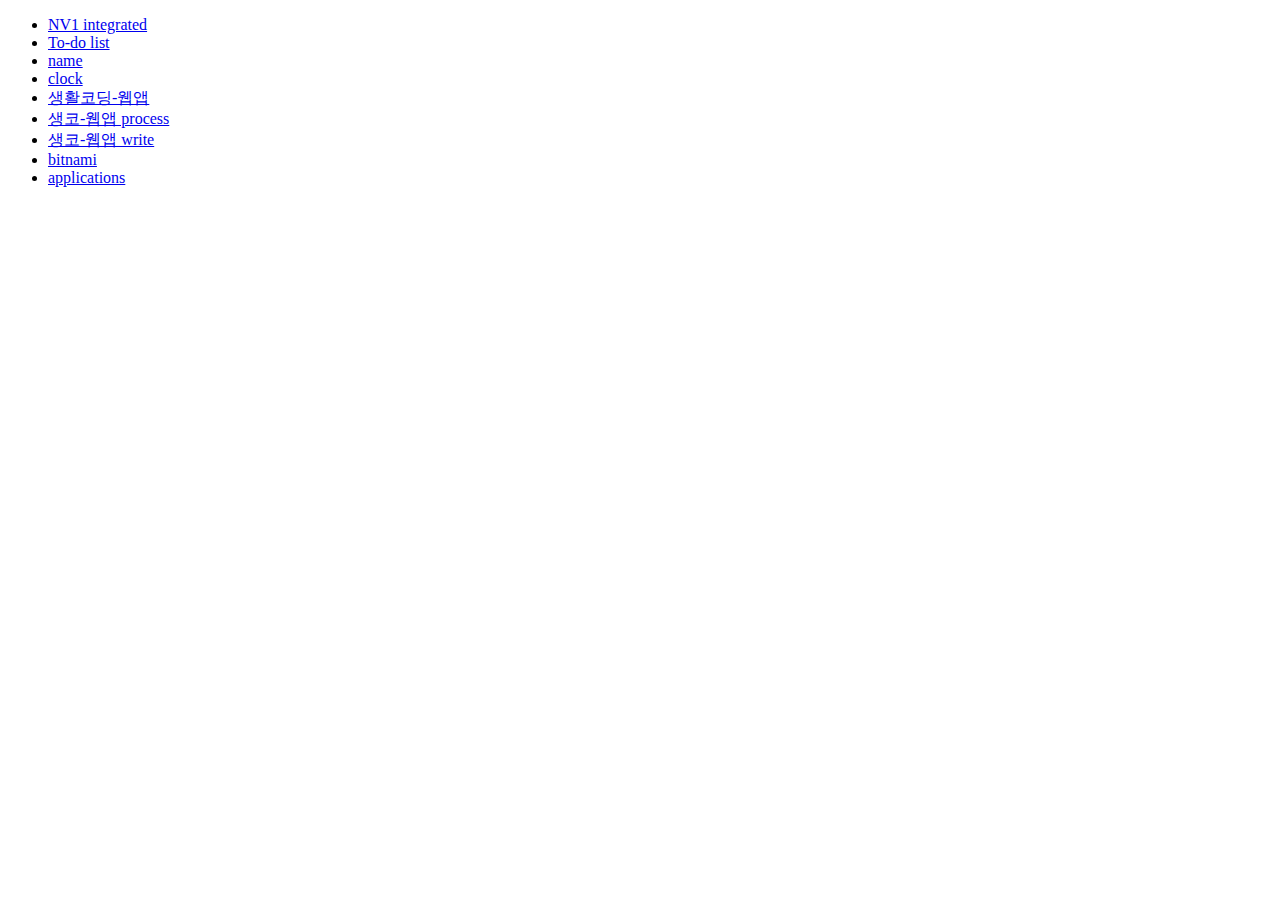
<file: index.html>
<!DOCTYPE html>
<html lang="en">
<head>
    <meta charset="UTF-8">
    <meta name="viewport" content="width=device-width, initial-scale=1.0">
    <meta http-equiv="X-UA-Compatible" content="ie=edge">
    <title>Developing Practice</title>
</head>
<body>

    <ul>
        <li><a href="http://localhost/productivityApp/product.html">NV1 integrated</a></li>
        <li><a href="http://localhost/todo.php">To-do list</a></li>
        <li><a href="http://localhost/name.php">name</a></li>
        <li><a href="http://localhost/clock.php">clock</a></li>
        <li><a href="http://localhost/index.php">생활코딩-웹앱</a></li>
        <li><a href="http://localhost/process.php">생코-웹앱 process</a></li>
        <li><a href="http://localhost/write.php">생코-웹앱 write</a></li>
        <li><a href="http://localhost/bitnami.html">bitnami</a></li>
        <li><a href="http://localhost/applications.html">applications</a></li>
    </ul>
    
</body>
</html>
</file>
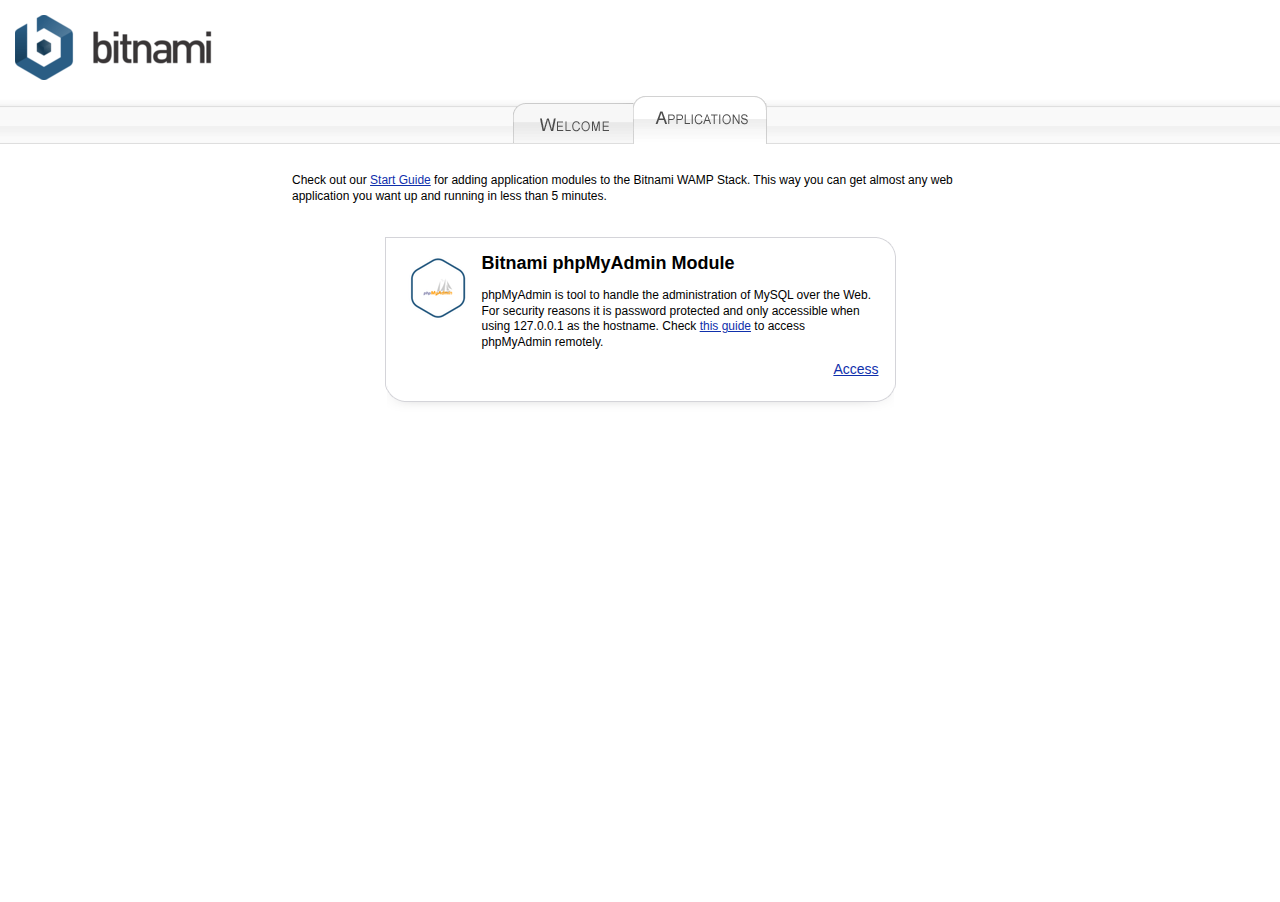
<file: applications.html>
<!DOCTYPE html PUBLIC "-//W3C//DTD XHTML 1.0 Transitional//EN" "http://www.w3.org/TR/xhtml1/DTD/xhtml1-transitional.dtd">
<html xmlns="http://www.w3.org/1999/xhtml">
<head>
<meta http-equiv="Content-Type" content="text/html; charset=utf-8" />
<title>Bitnami: Open Source. Simplified</title>
<link href="bitnami.css" media="all" rel="Stylesheet" type="text/css" />
</head>
<body>
<div id="container">
  <div id="header"> 
    <div id="bitnami">
        <a href="/"><img alt="Bitnami" src="img/bitnami.png?1186088387" /></a>
    </div>
  </div>
    <div id="menu_launch_page">
      <table cellpadding="0" cellspacing="0">
        <tr>
          <td>
            <a href="index.html"><img src="img/tab1_applications.png" border="0" alt="" /></a>
          </td>
          <td><img src="img/tab2_applications.png" border="0" alt="" />
          </td>
         </tr>
      </table>
     </div>
  <div id="lowerContainer">
    <div id="content">
      <div align="center">
        <table class="tableParagraph">
          <tr>
            <td class="container" >
              <p>Check out our <a href="https://docs.bitnami.com/installer/infrastructure/wamp/get-started/add-applications-amp/">Start Guide</a> for adding application modules to the Bitnami WAMP Stack. This way you can get almost any web application you want up and running in less than 5 minutes.</p><br/><br/>
              </td>
            </tr>
          </table>
        </div>
        <!-- START phpmyadmin phpmyadmin -->
        <div align="center" class="module_table">
         <table cellpadding="0" cellspacing="0" >
          <tr><td class="module_top"><img src="img/module_table_top.png" alt=""></td></tr>
          <tr>
          <td class="module_content" valign="top"> 
            <table cellpadding="0" cellspacing="0">
              <tr>
                <td valign="top">
                <img src="img/phpmyadmin-module.png" alt="">
                </td>
                <td valign="top">
                <h2>Bitnami phpMyAdmin Module</h2>
                <p>phpMyAdmin is tool to handle the administration of MySQL over the Web. For security reasons it is password protected and only accessible when using 127.0.0.1 as the hostname. Check <a href="https://docs.bitnami.com/general/faq/administration/access-phpmyadmin/">this guide</a> to access phpMyAdmin remotely.</p>
                <div align="right" class="module_access"><a target="_blank" name="phpmyadmin" href="/phpmyadmin/">Access</a></div>
                </td>
              </tr>
            </table>
          </td>
          </tr>
          <tr>
          <td class="module_bottom"> 
          <img src="img/module_table_bottom.png" alt="">
          </td>
          </tr>
          </table>
        </div>
        <!-- END phpmyadmin phpmyadmin -->
        <!-- @@BITNAMI_MODULE_PLACEHOLDER@@ -->
        <br/><br/>
   </div>
  </div>
</div>
</body>
</html>
</file>
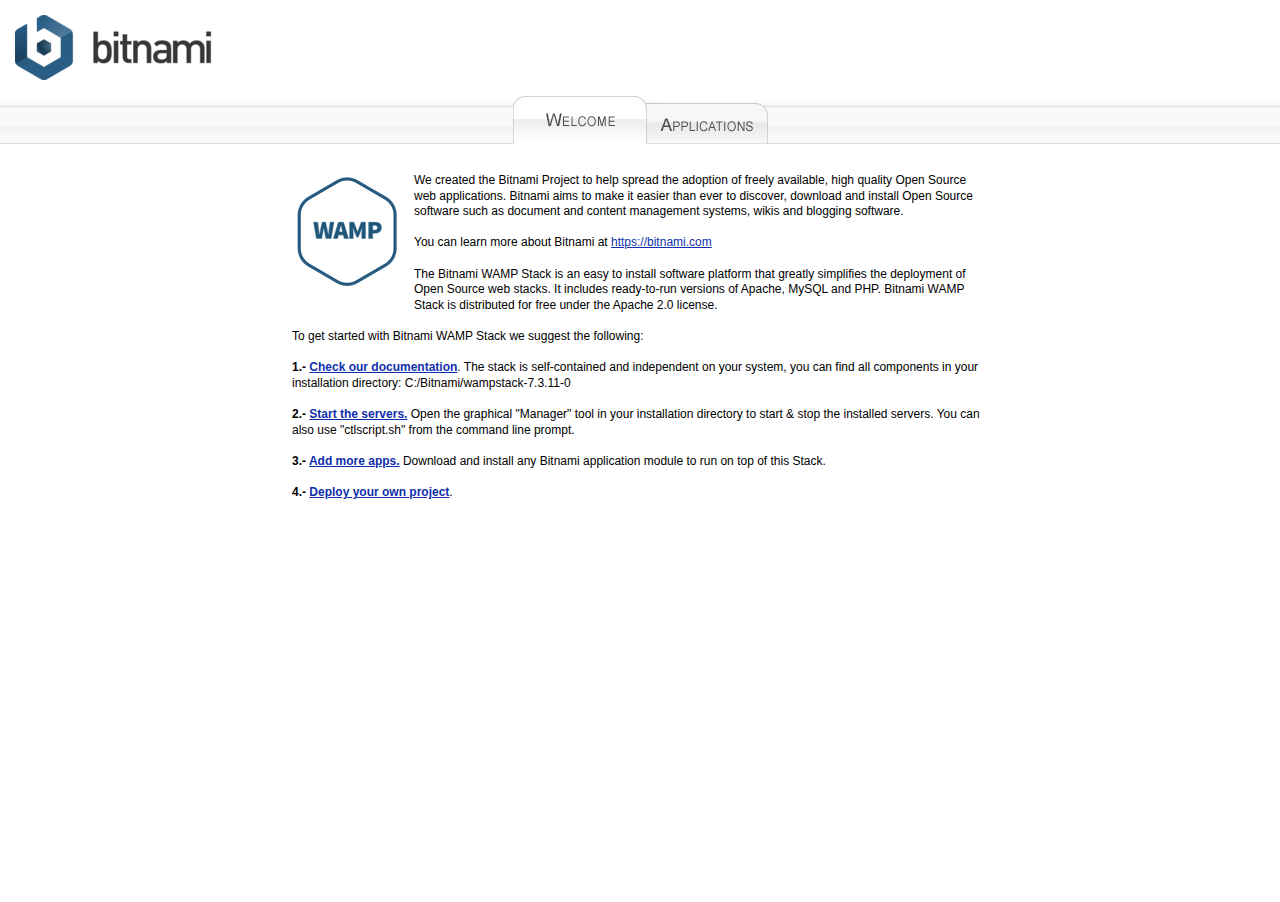
<file: bitnami.html>
<!DOCTYPE html PUBLIC "-//W3C//DTD XHTML 1.0 Transitional//EN" "http://www.w3.org/TR/xhtml1/DTD/xhtml1-transitional.dtd">
<html xmlns="http://www.w3.org/1999/xhtml">
<head>
<meta http-equiv="Content-Type" content="text/html; charset=utf-8" />
<title>Bitnami: Open Source. Simplified</title>
<link href="bitnami.css" media="all" rel="Stylesheet" type="text/css" />
</head>
<body>
<div id="container">
  <div id="header"> 
    <div id="bitnami">
        <a href="/"><img alt="Bitnami" src="img/bitnami.png?1186088387" /></a>
    </div>
  </div>
    <div id="menu_launch_page">
      <table cellpadding="0" cellspacing="0">
        <tr>
          <td><img src="img/tab1_welcome.png" alt="" /></td>
          <td><a href="applications.html"><img src="img/tab2_welcome.png" alt="" /></a></td>
        </tr>
      </table>
    </div>
  <div id="lowerContainer">
    <div id="content">
        <div align="center">
<table class="tableParagraph">
<tr>
<td class="container">
<img align="left" src="img/wampstack.png" alt="Bitnami WAMP Stack"/>
<p>We created the Bitnami Project to help spread the adoption of freely
available, high quality Open Source web applications. Bitnami aims to make
it easier than ever to discover, download and install Open Source software such 
as document and content management systems, wikis and blogging software.<br/><br/>

You can learn more about Bitnami at <a href="https://bitnami.com">https://bitnami.com</a><br/><br/>

The Bitnami WAMP Stack is an easy to install
software platform that greatly simplifies the deployment of Open Source web
stacks. It includes ready-to-run versions of
Apache, MySQL and PHP. Bitnami WAMP Stack is
distributed for free under the Apache 2.0 license.<br/><br/> 
To get started with Bitnami WAMP Stack we suggest the following:<br/><br/>


<b>1.- <a target="_blank" href="https://docs.bitnami.com/installer/infrastructure/wamp/">Check our documentation</a></b>. The stack is self-contained and independent on your system, you can find all components in your installation directory: C:/Bitnami/wampstack-7.3.11-0<br/><br/>
<b>2.- <a target="_blank" href="https://docs.bitnami.com/installer/infrastructure/wamp/administration/control-services-linux/">Start the servers.</a></b> Open the graphical "Manager" tool in your installation directory to start &amp; stop the installed servers. You can also use "ctlscript.sh" from the command line prompt. <br/><br/>
<b>3.- <a target="_blank" href="https://docs.bitnami.com/installer/infrastructure/wamp/get-started/add-applications-amp/">Add more apps.</a></b> Download and install any Bitnami application module to run on top of this Stack.<br/><br/>
<b>4.- <a target="_blank" href="https://docs.bitnami.com/installer/infrastructure/wamp/administration/create-custom-application-php/">Deploy your own project</a></b>.
</p>
</td>
</tr>
</table>
        </div>
        <br/><br/>
   </div>
  </div>
</div>
</body>
</html>
</file>
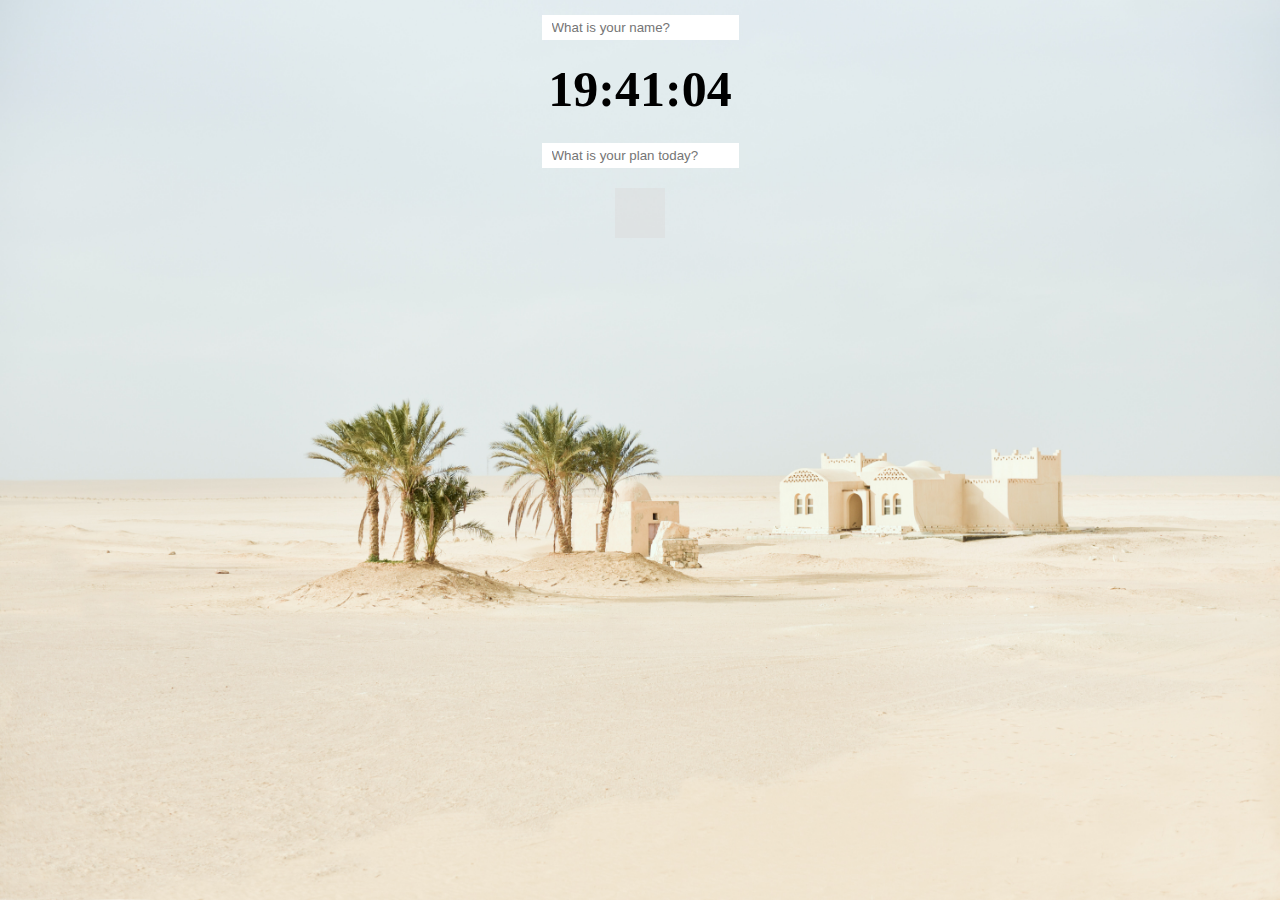
<file: product.html>
<!DOCTYPE html>
<html lang="en">
<head>
    <meta charset="UTF-8">
    <title>Product Todo</title>
    <link type = "text/css" rel="stylesheet" href="./css/product.css">
    <script src="js/clock.js" defer></script>
    <script src="js/name.js" defer></script>
    <script src="js/todo.js" defer></script>
    <script src="js/bg.js" defer></script>
</head>
<body>
    <div class="nameDiv">
        <form class="js-name">
            <input type="text" placeholder="What is your name?">
        </form>
        <h4 class="js-greetings"></h4>
        <button class="js-name-btn">change name</button>
    </div>
    <div class="js-clock">
        <h1 class="js-title">00:00</h1>
    </div>
    <div>
        <form class="js-toDoForm">
            <input class="js-toDoInput" type="text" placeholder="What is your plan today?">
        </form>
    </div>
    <div class="toDoDiv">
        <ul class="js-toDoList">
        </ul>
    </div>
</body>
</html>
</file>
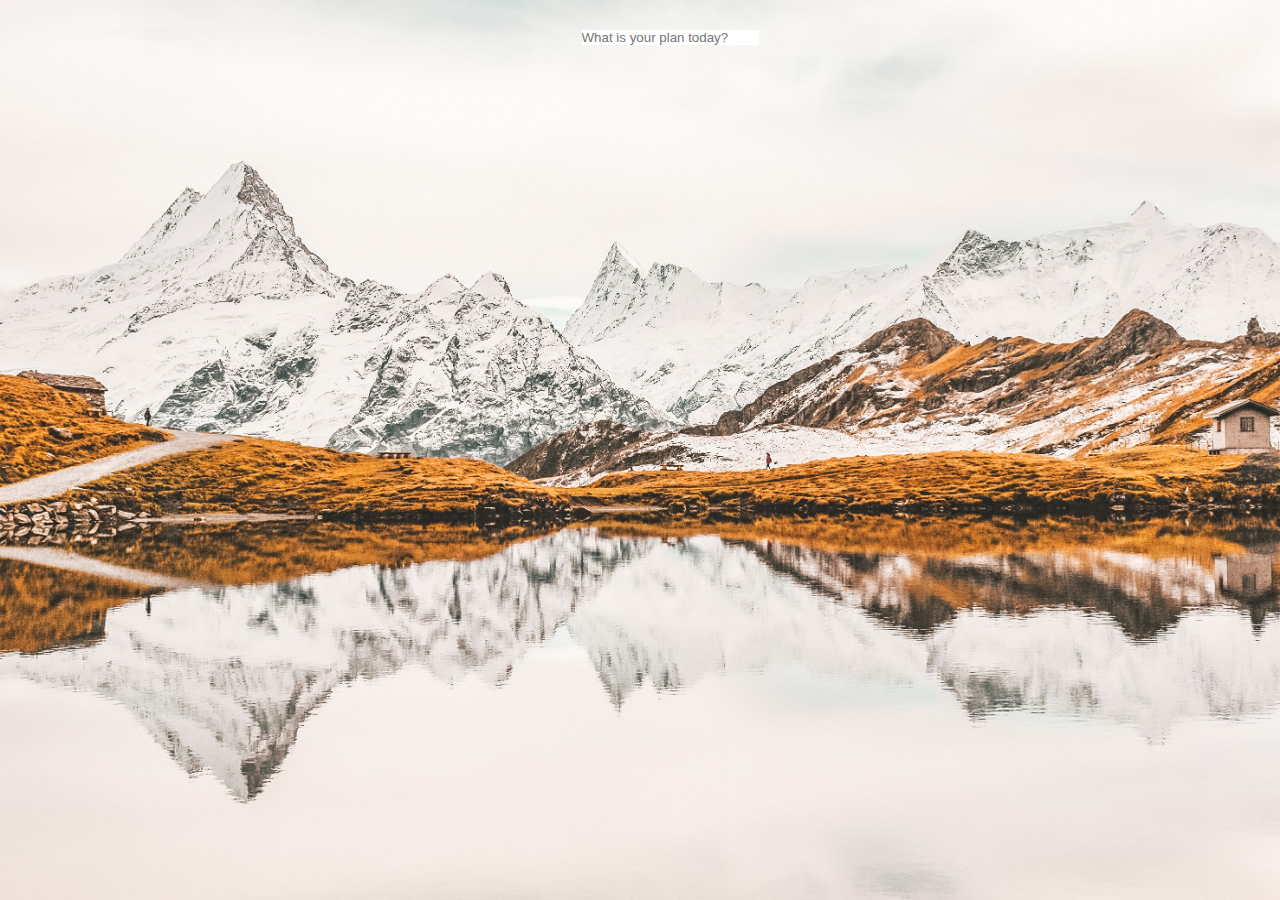
<file: todo.html>
<!DOCTYPE HTML>
<html lang="ko">
<head>
    <meta charset="UTF-8">
    <meta name="viewport" content="width=device-width, initial-scale=1.0">
    <meta http-equiv="X-UA-Compatible" content="ie=edge">
    <title>To do List</title>
    <script src="js/todo.js" defer></script>
    <script src="js/bg.js" defer></script>
    <link type = "text/css" rel="stylesheet" href="./css/todo.css">
</head>
<body>
    <div>
        <form class="js-toDoForm">
            <input class="js-toDoInput" type="text" placeholder="What is your plan today?">
        </form>
    </div>
    <div>
        <ul class="js-toDoList">
        </ul>
    </div>

</body>
</html>
</file>
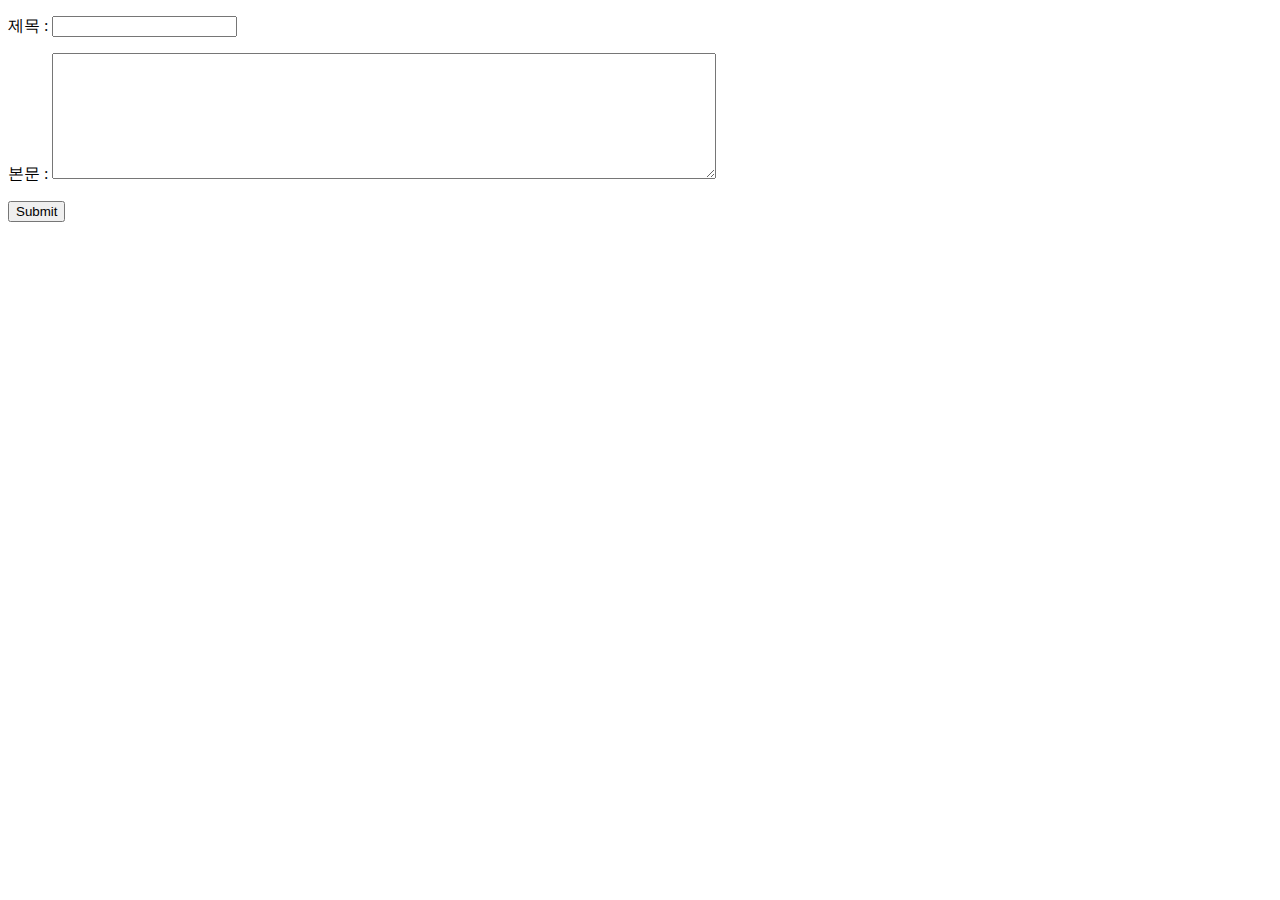
<file: php/3.html>
<!DOCTYPE html>
<html lang="en" dir="ltr">
  <head>
    <meta charset="utf-8">
    <title></title>
  </head>
  <body>
    <form action="http://localhost/php/3.php" method="POST">
      <p>제목 : <input type="text" name="title" value=""></p>
      <p>본문 : <textarea name="description" rows="8" cols="80"></textarea></p>
      <input type="submit">
    </form>
  </body>
</html>
</file>
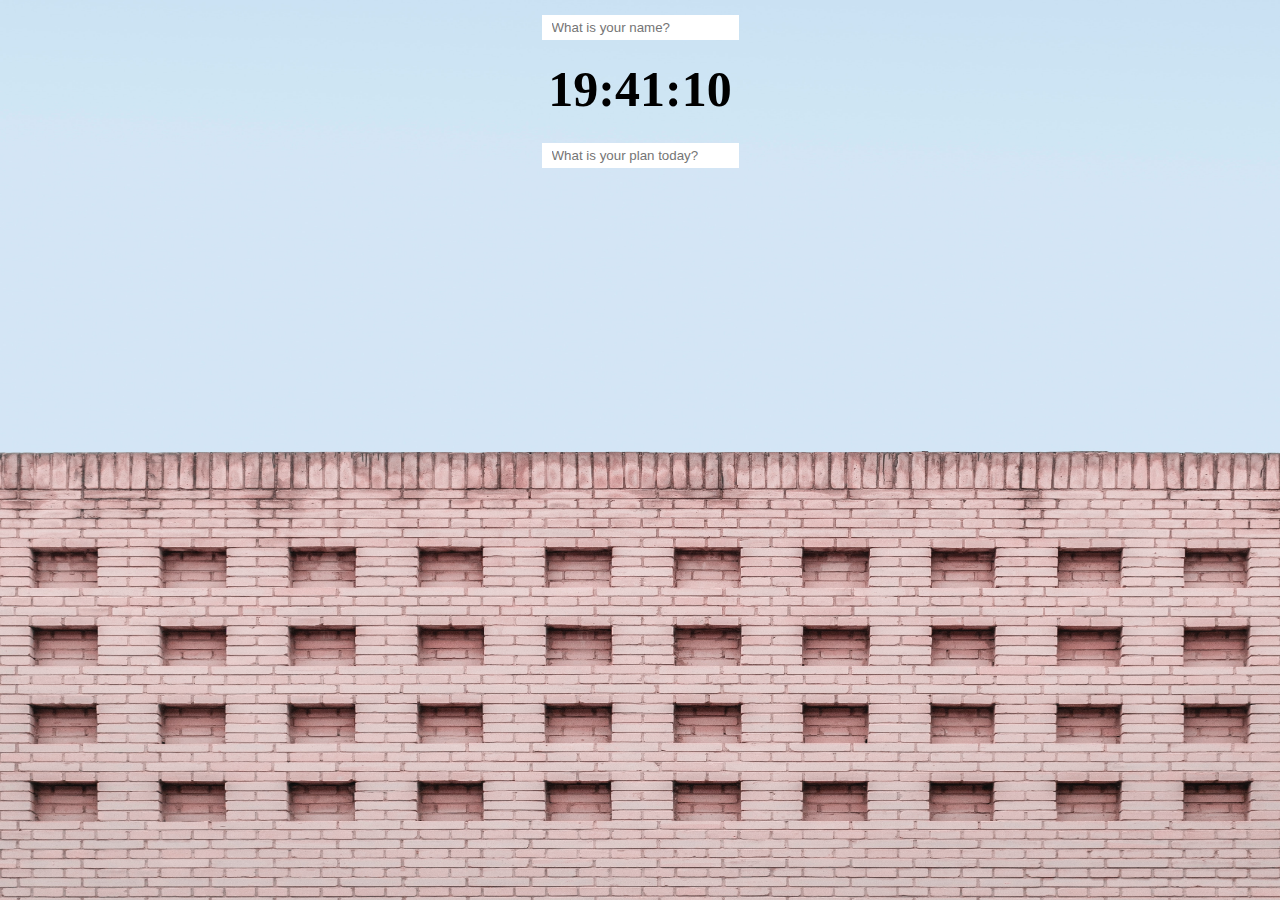
<file: productivityApp/product.html>
<!DOCTYPE html>
<html lang="en">
<head>
  <meta charset="UTF-8">
  <title>Product Todo</title>
  <link type="text/css" rel="stylesheet" href="./css/product.css">
  <script src="js/clock.js" defer></script>
  <script src="js/name.js" defer></script>
  <script src="js/todo.js" defer></script>
  <script src="js/bg.js" defer></script>
  <script src="js/weather.js" defer></script>
</head>
<body>
    <div class="nameDiv">
      <form class="js-name">
        <input type="text" placeholder="What is your name?">
    </form>
    <h4 class="js-greetings"></h4>
    <button class="js-name-btn">change name</button>
    </div>
    <div class="js-clock">
        <h1 class="js-title">00:00</h1>
    </div>
    <div>
        <form class="js-toDoForm">
            <input class="js-toDoInput" type="text" placeholder="What is your plan today?">
        </form>
    </div>
    <div class="toDoDiv">
        <ul class="js-toDoList">
        </ul>
    </div>
    <div class="weather">
        <span class="js-weather">

        </span>
    </div>
</body>
</html>
</file>
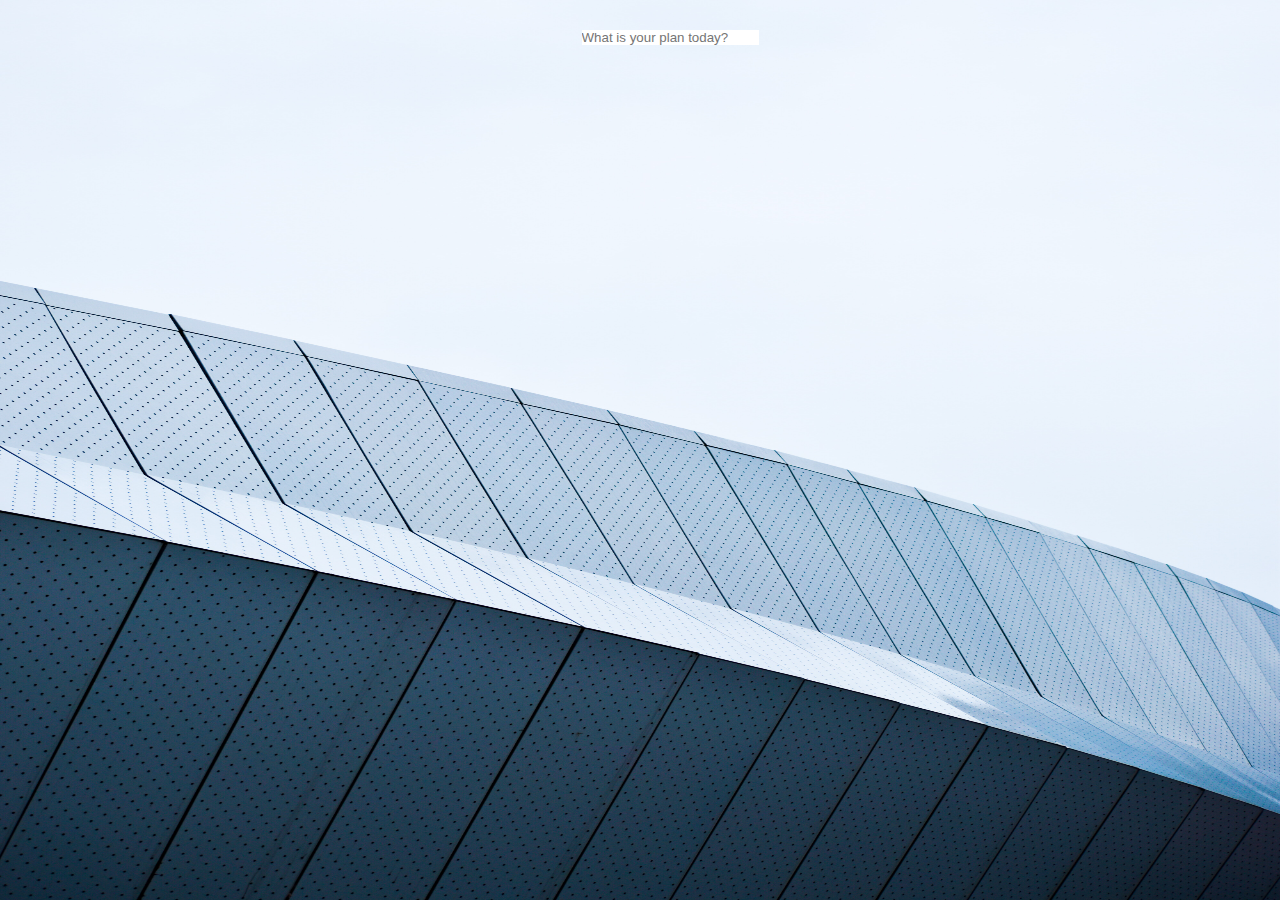
<file: productivityApp/todo.html>
<!DOCTYPE HTML>
<html lang="ko">
<head>
    <meta charset="UTF-8">
    <meta name="viewport" content="width=device-width, initial-scale=1.0">
    <meta http-equiv="X-UA-Compatible" content="ie=edge">
    <title>To do List</title>
    <script src="js/todo.js" defer></script>
    <script src="js/bg.js" defer></script>
    <link type = "text/css" rel="stylesheet" href="css/todo.css">
</head>
<body>
    <div>
        <form class="js-toDoForm">
            <input class="js-toDoInput" type="text" placeholder="What is your plan today?">
        </form>
    </div>
    <div>
        <ul class="js-toDoList">
        </ul>
    </div>

</body>
</html>
</file>
<file: bitnami.css>
html , body{ height:100.1%;text-align:center }

* {margin:0px; padding:0px}

img {border:0px}

a:link {color:#0f30ac !important;text-decoration: underline;}
a:hover {color:#006cff !important;text-decoration: underline;}
a:visited {color:#858585 !important;text-decoration: underline;}
a:active {color:#ff3232 !important;text-decoration: underline;}

h3 {font-size: 18px;margin-bottom:16px;color: #122355 !important;}

h4 {margin-bottom:20px;font-family: 'Lucida Grande', Tahoma, Arial, Helvetica, sans-serif;font-size: 16px;}

#header { height:96px;width:100%;/* background-image: url(img/header_bg.png);background-repeat: repeat-x; */ text-align:left }

#bitnami { padding-left:15px;padding-top:15px;width:281px;height:90px;z-index:2; }

#menu_launch_page {background-image: url(img/tabs_bg.png);background-repeat: repeat-x;width:100%;height:48px}
#menu_launch_page table {margin: 0 auto;}

#lowerContainer { position:relative;width:100%; /* background-image: url(img/sub_header_bg.png);background-repeat: repeat-x; */ padding-top:27px; }

#content {min-width:800px !important;padding-left:0px;font-family: Verdana, Arial, Helvetica, sans-serif;font-size: 12px;line-height:1.3em;text-align:center}

.module_table {margin-bottom:15px}
.module_content {text-align:left;width:509px;_width:507px;border-left:1px solid #d4d4d9;border-right:1px solid #d4d4d9;padding:0;margin:0;}
.module_content_right {width:100%}
.module_content table img {padding-left:22px}
.module_content table {width:100%}
.module_content h2 {font-size:18px;padding-bottom:16px;text-align:left;padding-left:14px;float:left;}
.module_folder {padding-left:12px;max-width:280px;float:right;display:block;padding-right:16px;font-size:10px;padding-bottom:4px;text-align:right;margin-right:0;clear:right}
.module_content p {clear:left;padding-left:14px;padding-right:18px;}
.module_access {clear:right;font-size:14px;margin-right:0px;padding-right:16px;padding-top:12px;margin-bottom:6px}
.module_access a {text-decoration: underline !important;}
.tableParagraph {width:700px; margin-left:auto; margin-right:auto;text-align:left}
.tableParagraph img {margin-right:12px;margin-bottom:12px}
</file>
<file: css/product.css>
@charset "utf-8";
* {
    padding: 0;
    margin: 0;
    border: 0;
}

html, body {
    width: 100%;
    height: 100%;
}

body {
    padding: 0px;
    background-color: rgba(14, 17, 39, 0.6);
    position: relative;
}

div {
    text-align: center;
    padding: 10px;
    font-size: 25px;
    margin: 0 auto;
}

div > h1 {
    text-align: center;
    margin: 0 auto;
}

input {
    padding: 5px 10px;
}

form {
    display: none;
    margin: 0 auto;
}

.js-name-btn {
    display: none;
    margin: 10px 45%;
    padding: 8px;
}

.showing {
    display: block;
}

h4 {
    width: 100%;
    display: none;
}

body > div.toDoDiv {
    width: auto;
}

ul {
    list-style: none;
    background-color: rgba(220, 220, 220, 0.5);
    width: fit-content;
    margin: 0 auto;
    padding: 1em;
}

li {
    min-width: 200px;
    max-width: 850px;
}

li > button {
    padding: 3px;
    margin: 8px;
}
li>span{
    display: inline-block;
    width: -moz-fit-content;
    word-break: break-word;
}
.bgImage {
    position: absolute;
    top: 0;
    left: 0;
    width: 100%;
    height: 100%;
    z-index: -1;
    animation: fadeIn 1s linear;
}
</file>
<file: css/todo.css>
@charset "utf-8";

*{padding:0;margin:0; vertical-align:top;border:0;}

html,body{width:100%;height:100%;}
ul{
    list-style: none;
}

body{
    background-color: #2b2d43;
    position: relative;
}
.bgImage{
    position: absolute ;
    top: 0;
    left: 0;
    width: 100%;
    height: 100%;
    z-index: -1;
    animation: fadeIn 0.5s linear;
}
div{
    padding:30px;
    width: 100%;
    text-align: center;
}
</file>
<file: productivityApp/css/product.css>
@charset "utf-8";
* {
    padding: 0;
    margin: 0;
    border: 0;
}

html, body {
    width: 100%;
    height: 100%;
}

body {
    padding: 0px;
    background-color: rgba(14, 17, 39, 0.6);
    position: relative;
}

div {
    text-align: center;
    padding: 10px;
    font-size: 25px;
    margin: 0 auto;
}

div > h1 {
    text-align: center;
    margin: 0 auto;
}

input {
    padding: 5px 10px;
}

form {
    display: none;
    margin: 0 auto;
}

.js-name-btn {
    display: none;
    margin: 10px auto;
    padding: 8px;
}

.showing {
    display: block;
}

h4 {
    width: 100%;
    display: none;
}

body > div.toDoDiv {
    width: auto;
}

ul {
    display: none;
    list-style: none;
    background-color: rgba(220, 220, 220, 0.5);
    width: fit-content;
    margin: 0 auto;
    padding: 1em;
}

li {
    min-width: 200px;
    max-width: 850px;
}

li > button {
    padding: 3px;
    margin: 8px;
}
li>span{
    display: inline-block;
    width: -moz-fit-content;
    word-break: break-word;
}
.bgImage {
    position: absolute;
    top: 0;
    left: 0;
    width: 100%;
    height: 100%;
    z-index: -1;
    animation: fadeIn 1s linear;
}
</file>
<file: productivityApp/css/todo.css>
@charset "utf-8";

*{padding:0;margin:0; vertical-align:top;border:0;}

html,body{width:100%;height:100%;}
ul{
    list-style: none;
}

body{
    background-color: #2b2d43;
    position: relative;
}
.bgImage{
    position: absolute ;
    top: 0;
    left: 0;
    width: 100%;
    height: 100%;
    z-index: -1;
    animation: fadeIn 0.5s linear;
}
div{
    padding:30px;
    width: 100%;
    text-align: center;
}
</file>
